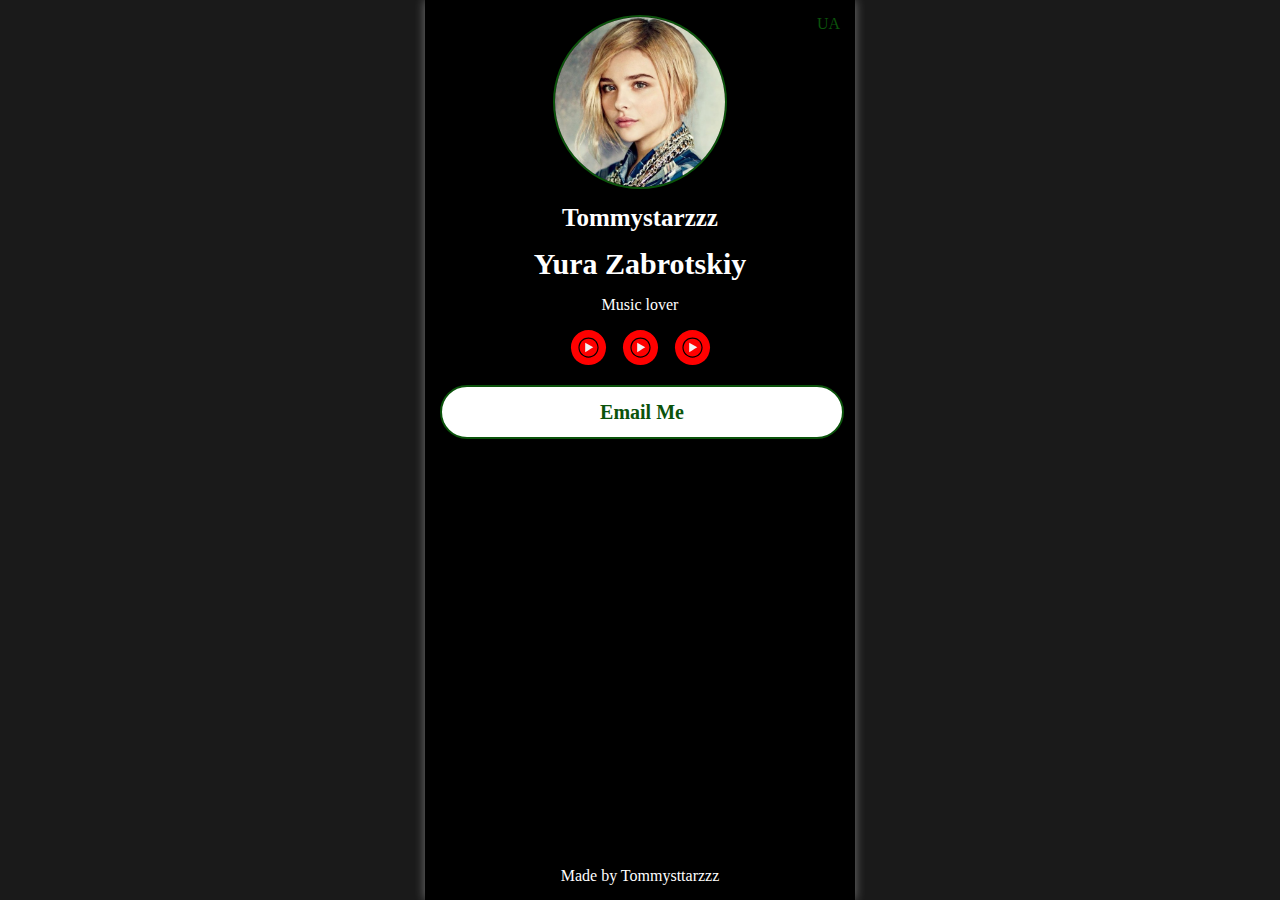
<file: index.html>
<!DOCTYPE html>
<html lang="ua">
<head>
    <meta charset="UTF-8">
    <meta http-equiv="X-UA-Compatible" content="IE=edge">
    <meta name="viewport" content="width=device-width, initial-scale=1.0">
    <link rel="stylesheet" href="./css/index.css">
    <title>Yura Zabrotskiy</title>
</head>
<body>
    <header>
        <a class="lang" href="./pages/ua.html">UA</a>
        <img class="avatar" src="./../images/chloe-grace-moretz.jpg" alt="Мій аватар" /> 
        <h2 class="nickname">Tommystarzzz</h2>
    </header>
    <main>
        <h1>Yura Zabrotskiy</h1>
        <p class="description">Music lover</p>
        <ul class="links">
            <li><a href="https://music.youtube.com/watch?v=tBhcNQDB-LA&feature=share" target="_blank">
                <img src="./../images/youtube icon.svg" alt="YoutubeMusic link">
            </a></li>
            <li><a href="https://music.youtube.com/watch?v=abdMDJSXmE8&feature=share" target="_blank">
                <img src="./../images/youtube icon.svg" alt="YoutubeMusic link">
            </a></li>
            <li><a href="https://music.youtube.com/watch?v=s7-B-JXmhOs&feature=share" target="_blank">
                <img src="./../images/youtube icon.svg" alt="YoutubeMusic link">
            </a></li>
        </ul>
        <a class="email-letter" href="mailto: yurazabrotskiy@gmail.com">Email Me</a>
    </main>
    <footer>Made by Tommysttarzzz</footer>
</body>
</html>
</file>
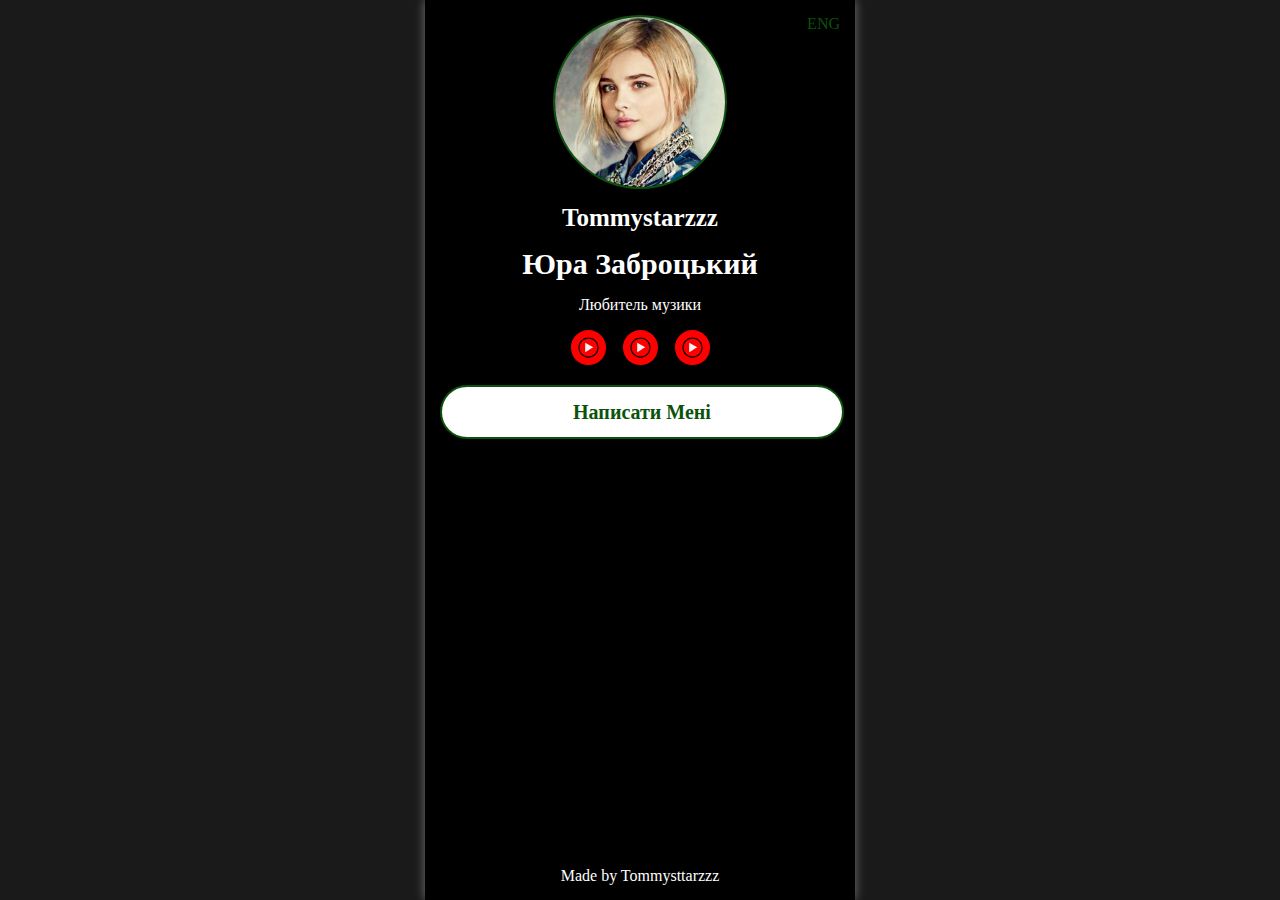
<file: pages/ua.html>
<!DOCTYPE html>
<html lang="ua">
<head>
    <meta charset="UTF-8">
    <meta http-equiv="X-UA-Compatible" content="IE=edge">
    <meta name="viewport" content="width=device-width, initial-scale=1.0">
    <link rel="stylesheet" href="./../css/index.css">
    <title>Yura Zabrotskiy</title>
</head>
<body>
    <header>
        <a class="lang" href="./../index.html">ENG</a>
        <img class="avatar" src="./../images/chloe-grace-moretz.jpg" alt="Мій аватар" /> 
        <h2 class="nickname">Tommystarzzz</h2>
    </header>
    <main>
        <h1>Юра Заброцький</h1>
        <p class="description">Любитель музики</p>
        <ul class="links">
            <li><a href="https://music.youtube.com/watch?v=tBhcNQDB-LA&feature=share" target="_blank">
                <img src="./../images/youtube icon.svg" alt="YoutubeMusic link">
            </a></li>
            <li><a href="https://music.youtube.com/watch?v=abdMDJSXmE8&feature=share" target="_blank">
                <img src="./../images/youtube icon.svg" alt="YoutubeMusic link">
            </a></li>
            <li><a href="https://music.youtube.com/watch?v=s7-B-JXmhOs&feature=share" target="_blank">
                <img src="./../images/youtube icon.svg" alt="YoutubeMusic link">
            </a></li>
        </ul>
        <a class="email-letter" href="mailto: yurazabrotskiy@gmail.com">Написати Мені</a>
    </main>
    <footer>Made by Tommysttarzzz</footer>
</body>
</html>
</file>
<file: css/index.css>
:root {
    --main-color: rgb(0, 0, 0);
    --secondary-color: rgb(26,26,26);
    --font-color:rgb(255,255,255);
    --link-color: rgb(11, 83, 11) ;
    --gap: 15px
}

 h1, body, .nickname, ul, .description {
    margin: 0 ;
}

ul {
    padding: 0;
    list-style: none;
}

a{
    color: var(--link-color);
    text-decoration: none;
    transition: 0.4s ;
}

a:hover,a:focus,a:active {
    opacity:0.7 ;
}

html {
    background-color: var(--secondary-color);
    color: var(--font-color)
}
body , .avatar {
    margin:0 auto;
}

body {
    display: flex;
    flex-direction: column;
    width: 290px;
    min-height: calc(100vh - var(--gap)*2);
    background-color: var(--main-color);
    padding: var(--gap);
    box-shadow: 0px 0px 10px 0px rgba(255, 255, 255, 0.4);
}

h2{
    font-size: 20px;
}

h1{
    font-size: 25px;
}

header{
    position: relative;
}

footer{
    margin-top: auto;
}

.avatar , header , main, h1, .description , .links {
    margin-bottom: var(--gap); 
}

    .avatar {
    display: block;
    height: 140px;
    width: 140px;
    border: 2px solid var(--link-color);
    border-radius: 60%;
    object-fit: cover;
}
.nickname , .description, h1, footer {
    text-align:center
}

.lang {
    position: absolute;
    top: 0;
    right: 0;
}
.links{
    display: flex;
    justify-content: center;
    gap: 15px;
}

.links img {
    height: 37px;
    width: 37px;
}

.email-letter {
    display: flex;
    justify-content: center;
    align-items: center;
    background-color: var(--font-color) ;
    width: 100%;
    height: 50px;
    border-radius: 35px;
    border: 2px solid var(--link-color);
    font-size: 15px;
    font-weight: bold;
}

@media screen and (min-width: 430px) {
    .avatar {
        height:170px;
        width:170px;
    }
    body {
        width: 400px;
    }
    h2{
        font-size: 25px;
    }
    h1{
        font-size: 30px;
    }
    .email-letter{
        font-size:20px
    }
  }
</file>
